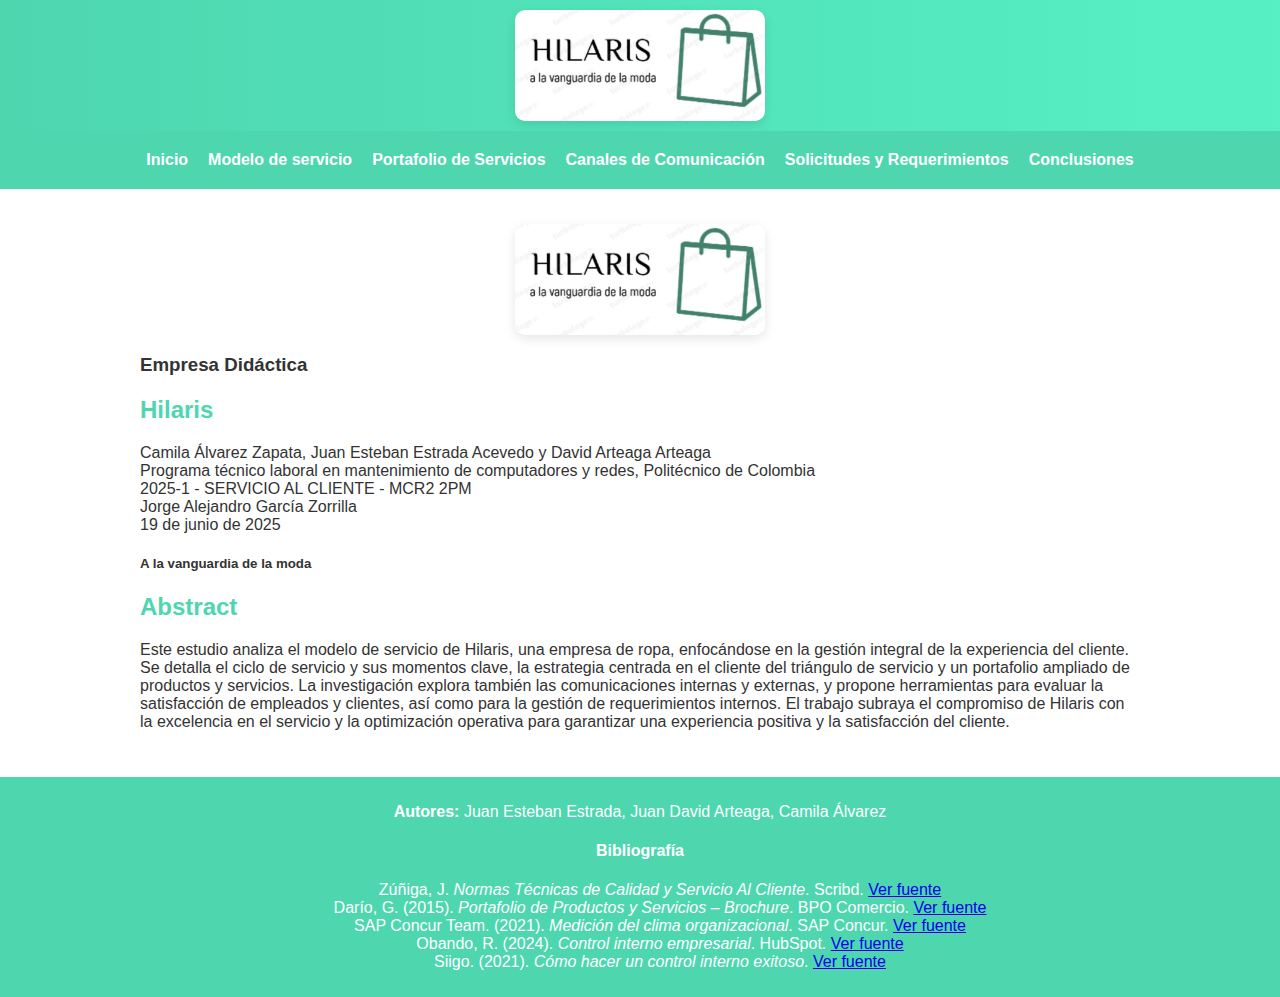
<file: index.html>
<!DOCTYPE html>
<html lang="es">
  <meta charset="UTF-8" />
  <title>Presentación Hilaris</title>
  <link rel="stylesheet" href="style.css" />
<body>

  <header>
    <img src="img/img01.jpg" alt="Ciclo de Servicio Hilaris" class="imagen-hilaris">
  </header>

  <nav>
    <a href="index.html">Inicio</a>
    <a href="servicio.html">Modelo de servicio</a>
    <a href="portafolio.html">Portafolio de Servicios</a>
    <a href="comunicacion.html">Canales de Comunicación</a>
    <a href="solicitudes.html">Solicitudes y Requerimientos</a>
    <a href="contacto.html">Conclusiones</a>
  </nav>

  <section>
    <img src="img/img01.jpg" alt="Hilaris" class="imagen-hilaris">

    <h3>Empresa Didáctica</h3>
    <h2>Hilaris</h2>

    <p>
      Camila Álvarez Zapata, Juan Esteban Estrada Acevedo y David Arteaga Arteaga<br>
      Programa técnico laboral en mantenimiento de computadores y redes, Politécnico de Colombia<br>
      2025-1 - SERVICIO AL CLIENTE - MCR2 2PM<br>
      Jorge Alejandro García Zorrilla<br>
      19 de junio de 2025
    </p>

    <h5>A la vanguardia de la moda</h5>

    <h2>Abstract</h2>
    <p>
      Este estudio analiza el modelo de servicio de Hilaris, una empresa de ropa, enfocándose en la gestión integral de la experiencia del cliente. 
      Se detalla el ciclo de servicio y sus momentos clave, la estrategia centrada en el cliente del triángulo de servicio y un portafolio ampliado 
      de productos y servicios. La investigación explora también las comunicaciones internas y externas, y propone herramientas para evaluar la 
      satisfacción de empleados y clientes, así como para la gestión de requerimientos internos. El trabajo subraya el compromiso de Hilaris con 
      la excelencia en el servicio y la optimización operativa para garantizar una experiencia positiva y la satisfacción del cliente.
    </p>
  </section>

  <footer>
    <p><strong>Autores:</strong> Juan Esteban Estrada, Juan David Arteaga, Camila Álvarez</p>

    <h4>Bibliografía</h4>
    <ul>
      Zúñiga, J. <em>Normas Técnicas de Calidad y Servicio Al Cliente</em>. Scribd.  
        <a href="https://es.scribd.com/document/477517307/NORMAS-TECNICAS-DE-CALIDAD-Y-SERVICIO-AL-CLIENTE" target="_blank">Ver fuente</a><br>
      Darío, G. (2015). <em>Portafolio de Productos y Servicios – Brochure</em>. BPO Comercio.
        <a href="https://bpocentrodecomercio.blogspot.com/2015/05/portafolio-de-productos-y-servicios.html" target="_blank">Ver fuente</a><br>
      SAP Concur Team. (2021). <em>Medición del clima organizacional</em>. SAP Concur.
        <a href="https://www.concur.com.mx/blog/article/medicion-de-clima-organizacional" target="_blank">Ver fuente</a><br>
      Obando, R. (2024). <em>Control interno empresarial</em>. HubSpot.
        <a href="https://blog.hubspot.es/marketing/control-interno" target="_blank">Ver fuente</a><br>
      Siigo. (2021). <em>Cómo hacer un control interno exitoso</em>.
        <a href="https://www.siigo.com/blog/control-interno-exitoso/" target="_blank">Ver fuente</a><br>
    </ul>
  </footer>

</body>
</html>
</file>
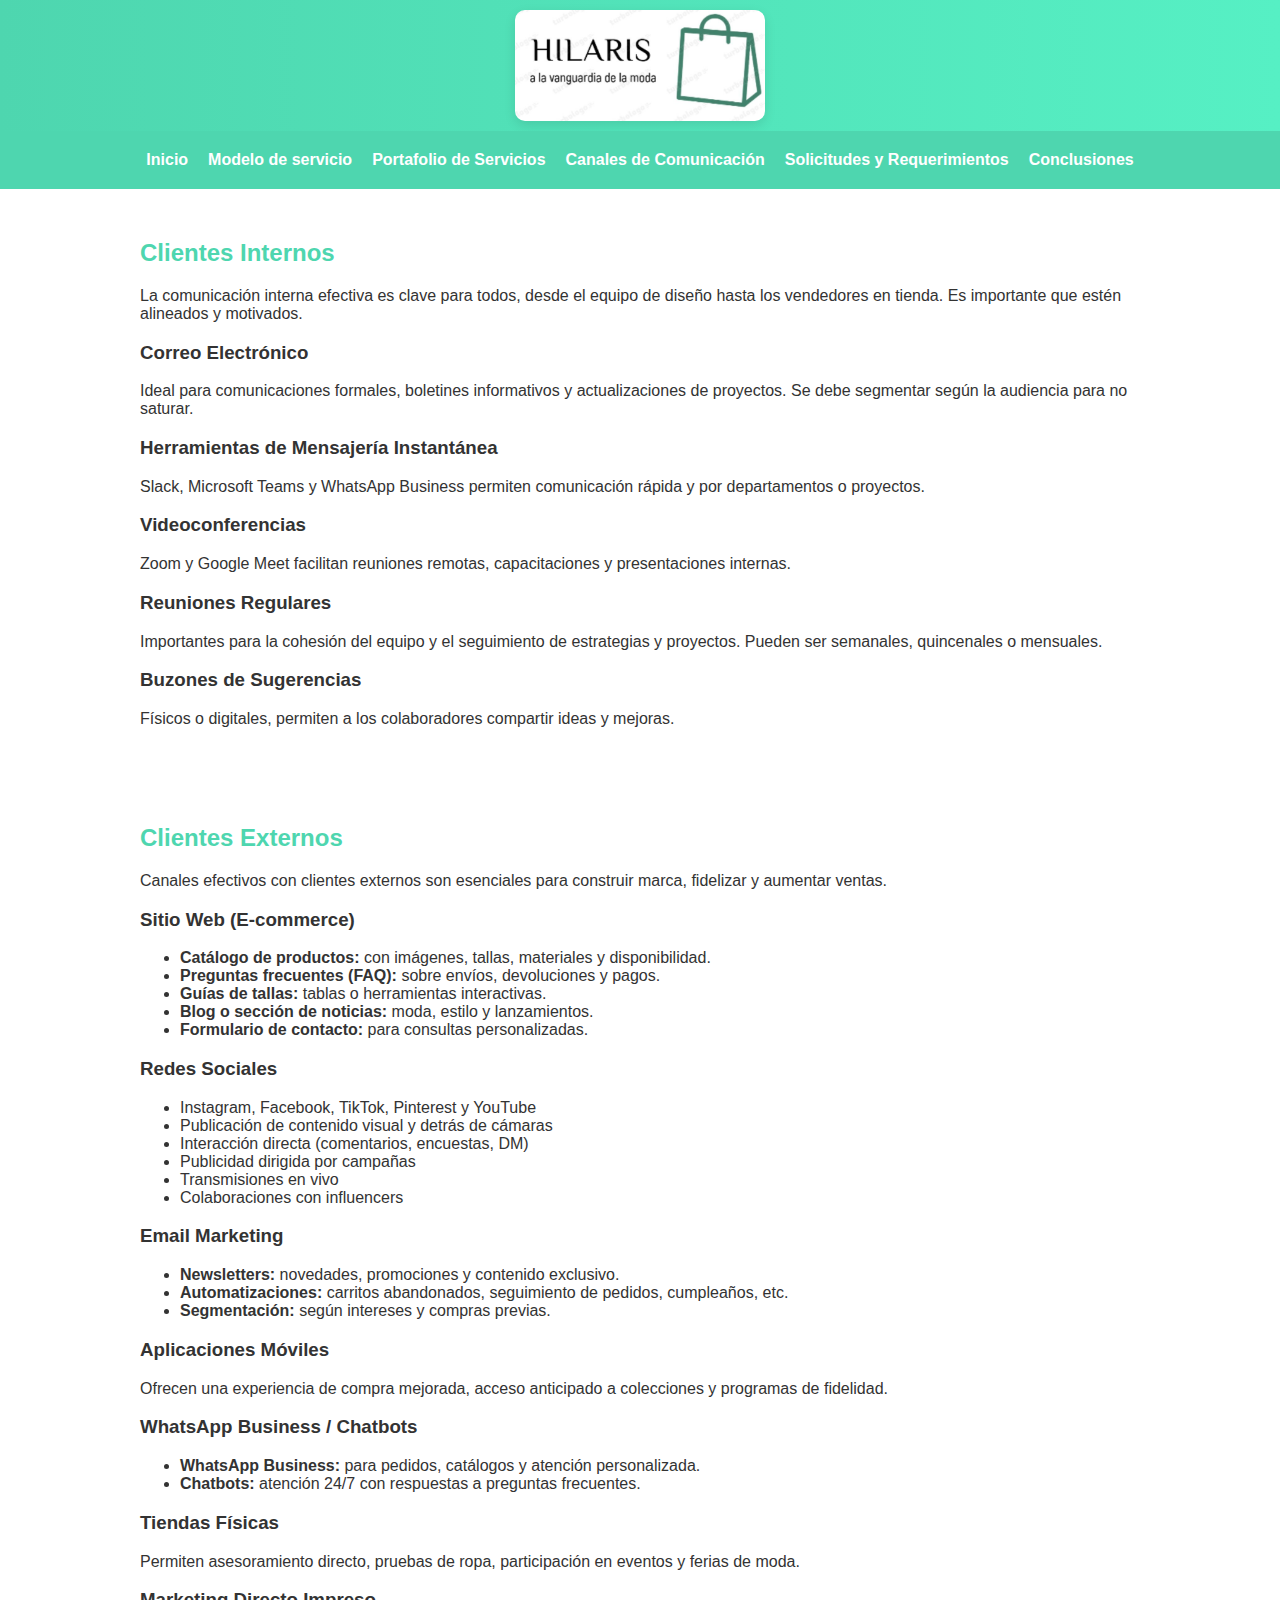
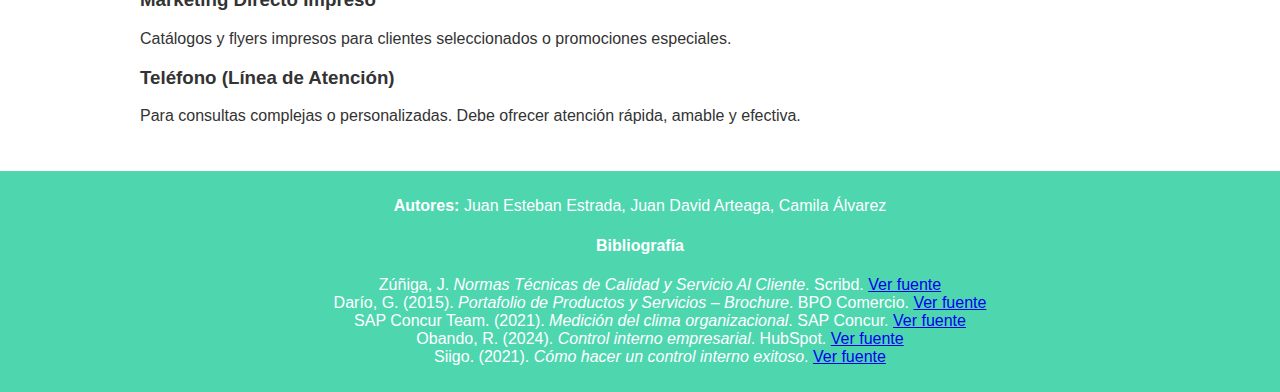
<file: comunicacion.html>
<!DOCTYPE html>
<html lang="es">
   <link rel="stylesheet" href="style.css" />
<body>
</head>
<body>
  <header>
  <img src="img/img01.jpg" alt="Ciclo de Servicio Hilaris" class="imagen-hilaris">
  </header>

  <nav>
    <a href="index.html">Inicio</a>
    <a href="servicio.html">Modelo de servicio</a>
    <a href="portafolio.html">Portafolio de Servicios</a>
    <a href="comunicacion.html">Canales de Comunicación</a>
    <a href="solicitudes.html">Solicitudes y Requerimientos</a>
    <a href="contacto.html">Conclusiones</a>
  </nav>
<section>
  <h2>Clientes Internos</h2>
  <p>La comunicación interna efectiva es clave para todos, desde el equipo de diseño hasta los vendedores en tienda. Es importante que estén alineados y motivados.</p>

  <h3>Correo Electrónico</h3>
  <p>Ideal para comunicaciones formales, boletines informativos y actualizaciones de proyectos. Se debe segmentar según la audiencia para no saturar.</p>

  <h3>Herramientas de Mensajería Instantánea</h3>
  <p>Slack, Microsoft Teams y WhatsApp Business permiten comunicación rápida y por departamentos o proyectos.</p>

  <h3>Videoconferencias</h3>
  <p>Zoom y Google Meet facilitan reuniones remotas, capacitaciones y presentaciones internas.</p>

  <h3>Reuniones Regulares</h3>
  <p>Importantes para la cohesión del equipo y el seguimiento de estrategias y proyectos. Pueden ser semanales, quincenales o mensuales.</p>

  <h3>Buzones de Sugerencias</h3>
  <p>Físicos o digitales, permiten a los colaboradores compartir ideas y mejoras.</p>
</section>

<section>
  <h2>Clientes Externos</h2>
  <p>Canales efectivos con clientes externos son esenciales para construir marca, fidelizar y aumentar ventas.</p>

  <h3>Sitio Web (E-commerce)</h3>
  <ul>
    <li><strong>Catálogo de productos:</strong> con imágenes, tallas, materiales y disponibilidad.</li>
    <li><strong>Preguntas frecuentes (FAQ):</strong> sobre envíos, devoluciones y pagos.</li>
    <li><strong>Guías de tallas:</strong> tablas o herramientas interactivas.</li>
    <li><strong>Blog o sección de noticias:</strong> moda, estilo y lanzamientos.</li>
    <li><strong>Formulario de contacto:</strong> para consultas personalizadas.</li>
  </ul>

  <h3>Redes Sociales</h3>
  <ul>
    <li>Instagram, Facebook, TikTok, Pinterest y YouTube</li>
    <li>Publicación de contenido visual y detrás de cámaras</li>
    <li>Interacción directa (comentarios, encuestas, DM)</li>
    <li>Publicidad dirigida por campañas</li>
    <li>Transmisiones en vivo</li>
    <li>Colaboraciones con influencers</li>
  </ul>

  <h3>Email Marketing</h3>
  <ul>
    <li><strong>Newsletters:</strong> novedades, promociones y contenido exclusivo.</li>
    <li><strong>Automatizaciones:</strong> carritos abandonados, seguimiento de pedidos, cumpleaños, etc.</li>
    <li><strong>Segmentación:</strong> según intereses y compras previas.</li>
  </ul>

  <h3>Aplicaciones Móviles</h3>
  <p>Ofrecen una experiencia de compra mejorada, acceso anticipado a colecciones y programas de fidelidad.</p>

  <h3>WhatsApp Business / Chatbots</h3>
  <ul>
    <li><strong>WhatsApp Business:</strong> para pedidos, catálogos y atención personalizada.</li>
    <li><strong>Chatbots:</strong> atención 24/7 con respuestas a preguntas frecuentes.</li>
  </ul>

  <h3>Tiendas Físicas</h3>
  <p>Permiten asesoramiento directo, pruebas de ropa, participación en eventos y ferias de moda.</p>

  <h3>Marketing Directo Impreso</h3>
  <p>Catálogos y flyers impresos para clientes seleccionados o promociones especiales.</p>

  <h3>Teléfono (Línea de Atención)</h3>
  <p>Para consultas complejas o personalizadas. Debe ofrecer atención rápida, amable y efectiva.</p>
</section>

  <footer>
    <p><strong>Autores:</strong> Juan Esteban Estrada, Juan David Arteaga, Camila Álvarez</p>

    <h4>Bibliografía</h4>
    <ul>
      Zúñiga, J. <em>Normas Técnicas de Calidad y Servicio Al Cliente</em>. Scribd.  
        <a href="https://es.scribd.com/document/477517307/NORMAS-TECNICAS-DE-CALIDAD-Y-SERVICIO-AL-CLIENTE" target="_blank">Ver fuente</a><br>
      Darío, G. (2015). <em>Portafolio de Productos y Servicios – Brochure</em>. BPO Comercio.
        <a href="https://bpocentrodecomercio.blogspot.com/2015/05/portafolio-de-productos-y-servicios.html" target="_blank">Ver fuente</a><br>
      SAP Concur Team. (2021). <em>Medición del clima organizacional</em>. SAP Concur.
        <a href="https://www.concur.com.mx/blog/article/medicion-de-clima-organizacional" target="_blank">Ver fuente</a><br>
      Obando, R. (2024). <em>Control interno empresarial</em>. HubSpot.
        <a href="https://blog.hubspot.es/marketing/control-interno" target="_blank">Ver fuente</a><br>
      Siigo. (2021). <em>Cómo hacer un control interno exitoso</em>.
        <a href="https://www.siigo.com/blog/control-interno-exitoso/" target="_blank">Ver fuente</a><br>
    </ul>
  </footer>

</body>
</html>
</file>
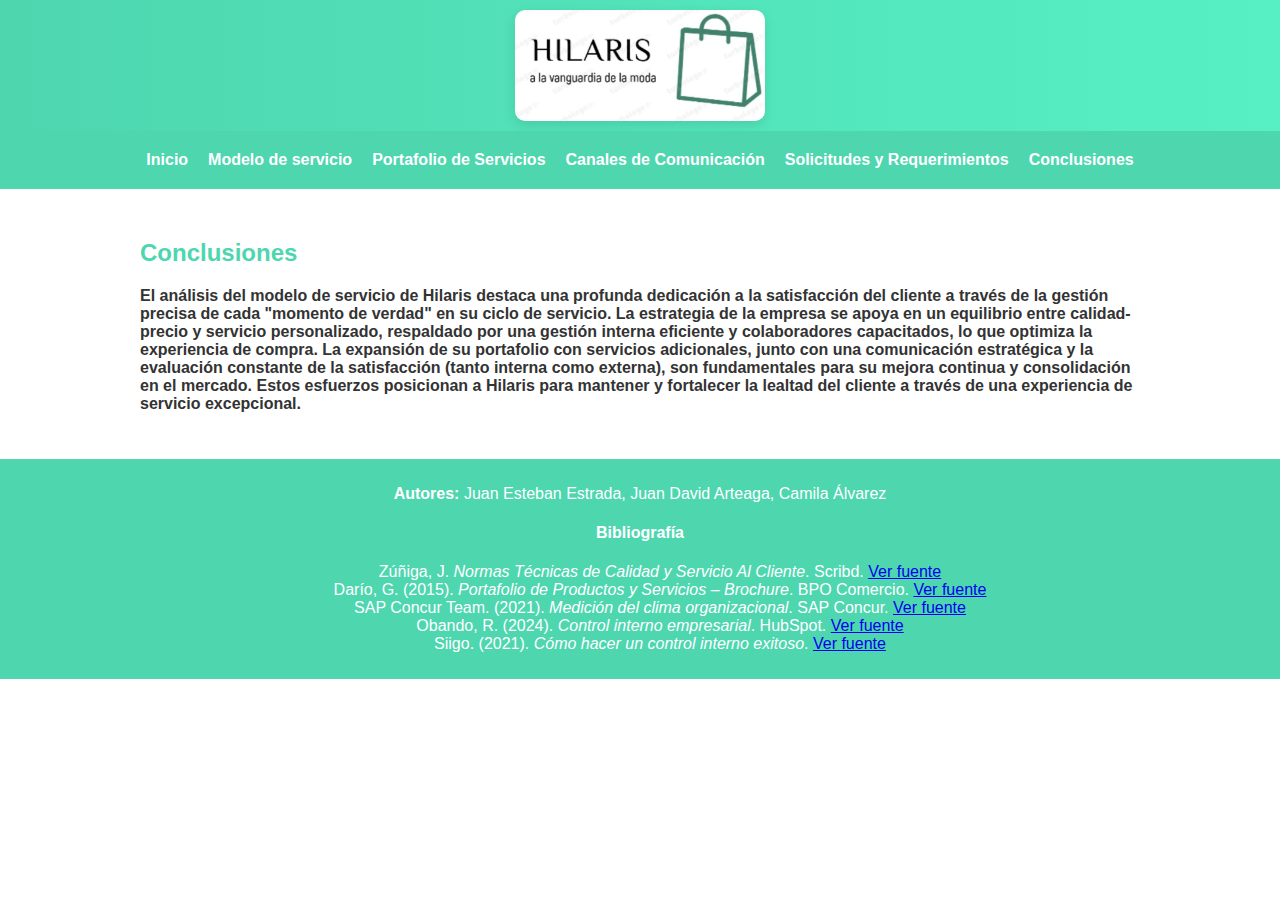
<file: contacto.html>
<!DOCTYPE html>
<html lang="es">
   <link rel="stylesheet" href="style.css" />
<body>
</head>
<body>
  <header>
  <img src="img/img01.jpg" alt="Ciclo de Servicio Hilaris" class="imagen-hilaris">
  </header>

 <nav>
    <a href="index.html">Inicio</a>
    <a href="servicio.html">Modelo de servicio</a>
    <a href="portafolio.html">Portafolio de Servicios</a>
    <a href="comunicacion.html">Canales de Comunicación</a>
    <a href="solicitudes.html">Solicitudes y Requerimientos</a>
    <a href="contacto.html">Conclusiones</a>
  </nav>
  <section>
    <p><strong><h2>Conclusiones</h2>
El análisis del modelo de servicio de Hilaris destaca una profunda dedicación a la satisfacción del cliente a través de la gestión precisa de cada "momento de verdad" en su ciclo de servicio. La estrategia de la empresa se apoya en un equilibrio entre calidad-precio y servicio personalizado, respaldado por una gestión interna eficiente y colaboradores capacitados, lo que optimiza la experiencia de compra. La expansión de su portafolio con servicios adicionales, junto con una comunicación estratégica y la evaluación constante de la satisfacción (tanto interna como externa), son fundamentales para su mejora continua y consolidación en el mercado. Estos esfuerzos posicionan a Hilaris para mantener y fortalecer la lealtad del cliente a través de una experiencia de servicio excepcional.
</strong>
     </p>
  </section>
  <footer>
    <p><strong>Autores:</strong> Juan Esteban Estrada, Juan David Arteaga, Camila Álvarez</p>

    <h4>Bibliografía</h4>
    <ul>
      Zúñiga, J. <em>Normas Técnicas de Calidad y Servicio Al Cliente</em>. Scribd.  
        <a href="https://es.scribd.com/document/477517307/NORMAS-TECNICAS-DE-CALIDAD-Y-SERVICIO-AL-CLIENTE" target="_blank">Ver fuente</a><br>
      Darío, G. (2015). <em>Portafolio de Productos y Servicios – Brochure</em>. BPO Comercio.
        <a href="https://bpocentrodecomercio.blogspot.com/2015/05/portafolio-de-productos-y-servicios.html" target="_blank">Ver fuente</a><br>
      SAP Concur Team. (2021). <em>Medición del clima organizacional</em>. SAP Concur.
        <a href="https://www.concur.com.mx/blog/article/medicion-de-clima-organizacional" target="_blank">Ver fuente</a><br>
      Obando, R. (2024). <em>Control interno empresarial</em>. HubSpot.
        <a href="https://blog.hubspot.es/marketing/control-interno" target="_blank">Ver fuente</a><br>
      Siigo. (2021). <em>Cómo hacer un control interno exitoso</em>.
        <a href="https://www.siigo.com/blog/control-interno-exitoso/" target="_blank">Ver fuente</a><br>
    </ul>
  </footer>
</body>
</html>
</file>
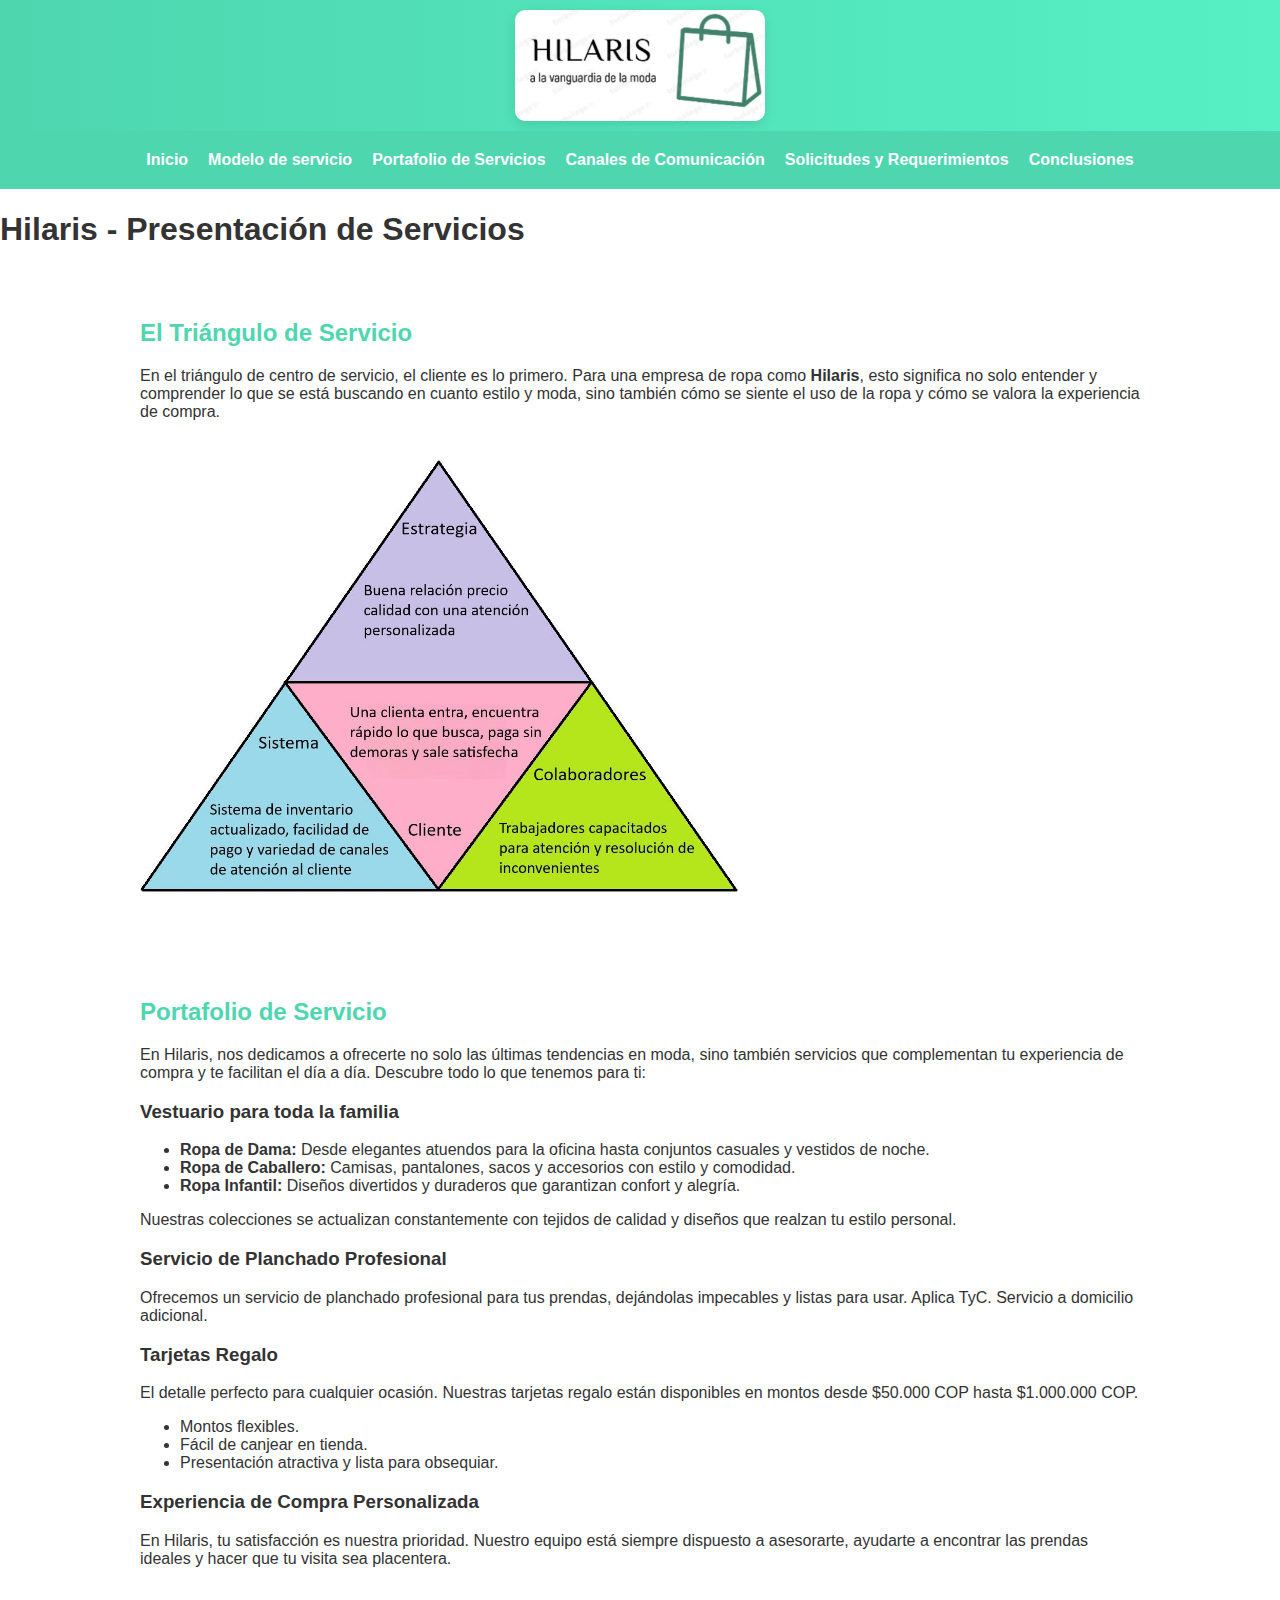
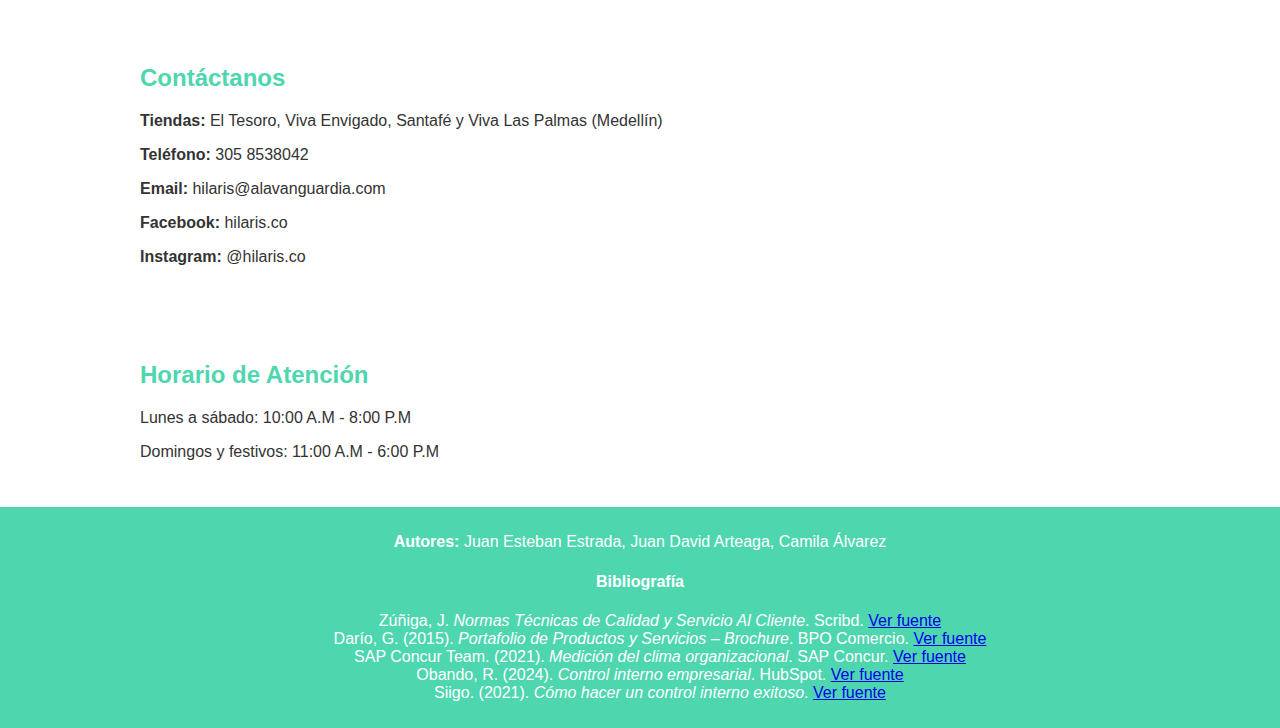
<file: portafolio.html>
<!DOCTYPE html>
<html lang="es">
   <link rel="stylesheet" href="style.css" />
<body>
</head>
<body>
  <header>
  <img src="img/img01.jpg" alt="Ciclo de Servicio Hilaris" class="imagen-hilaris">
  </header>

 <nav>
    <a href="index.html">Inicio</a>
    <a href="servicio.html">Modelo de servicio</a>
    <a href="portafolio.html">Portafolio de Servicios</a>
    <a href="comunicacion.html">Canales de Comunicación</a>
    <a href="solicitudes.html">Solicitudes y Requerimientos</a>
    <a href="contacto.html">Conclusiones</a>
  </nav>
<body>
  <h1>Hilaris - Presentación de Servicios</h1>

  <section>
    <h2>El Triángulo de Servicio</h2>
    <p>En el triángulo de centro de servicio, el cliente es lo primero. Para una empresa de ropa como <strong>Hilaris</strong>, esto significa no solo entender y comprender lo que se está buscando en cuanto estilo y moda, sino también cómo se siente el uso de la ropa y cómo se valora la experiencia de compra.</p>
    <img src="img/img02.jpg" width="1000" height="1000">
  </section>

  <section>
    <h2>Portafolio de Servicio</h2>
    <p>En Hilaris, nos dedicamos a ofrecerte no solo las últimas tendencias en moda, sino también servicios que complementan tu experiencia de compra y te facilitan el día a día. Descubre todo lo que tenemos para ti:</p>

    <h3>Vestuario para toda la familia</h3>
    <ul>
      <li><strong>Ropa de Dama:</strong> Desde elegantes atuendos para la oficina hasta conjuntos casuales y vestidos de noche.</li>
      <li><strong>Ropa de Caballero:</strong> Camisas, pantalones, sacos y accesorios con estilo y comodidad.</li>
      <li><strong>Ropa Infantil:</strong> Diseños divertidos y duraderos que garantizan confort y alegría.</li>
    </ul>
    <p>Nuestras colecciones se actualizan constantemente con tejidos de calidad y diseños que realzan tu estilo personal.</p>

    <h3>Servicio de Planchado Profesional</h3>
    <p>Ofrecemos un servicio de planchado profesional para tus prendas, dejándolas impecables y listas para usar. Aplica TyC. Servicio a domicilio adicional.</p>

    <h3>Tarjetas Regalo</h3>
    <p>El detalle perfecto para cualquier ocasión. Nuestras tarjetas regalo están disponibles en montos desde $50.000 COP hasta $1.000.000 COP.</p>
    <ul>
      <li>Montos flexibles.</li>
      <li>Fácil de canjear en tienda.</li>
      <li>Presentación atractiva y lista para obsequiar.</li>
    </ul>

    <h3>Experiencia de Compra Personalizada</h3>
    <p>En Hilaris, tu satisfacción es nuestra prioridad. Nuestro equipo está siempre dispuesto a asesorarte, ayudarte a encontrar las prendas ideales y hacer que tu visita sea placentera.</p>
  </section>

  <section class="contacto">
    <h2>Contáctanos</h2>
    <p><strong>Tiendas:</strong> El Tesoro, Viva Envigado, Santafé y Viva Las Palmas (Medellín)</p>
    <p><strong>Teléfono:</strong> 305 8538042</p>
    <p><strong>Email:</strong> hilaris@alavanguardia.com</p>
    <p><strong>Facebook:</strong> hilaris.co</p>
    <p><strong>Instagram:</strong> @hilaris.co</p>
  </section>

  <section>
    <h2>Horario de Atención</h2>
    <p>Lunes a sábado: 10:00 A.M - 8:00 P.M</p>
    <p>Domingos y festivos: 11:00 A.M - 6:00 P.M</p>
  </section>
  <footer>
    <p><strong>Autores:</strong> Juan Esteban Estrada, Juan David Arteaga, Camila Álvarez</p>

    <h4>Bibliografía</h4>
    <ul>
      Zúñiga, J. <em>Normas Técnicas de Calidad y Servicio Al Cliente</em>. Scribd.  
        <a href="https://es.scribd.com/document/477517307/NORMAS-TECNICAS-DE-CALIDAD-Y-SERVICIO-AL-CLIENTE" target="_blank">Ver fuente</a><br>
      Darío, G. (2015). <em>Portafolio de Productos y Servicios – Brochure</em>. BPO Comercio.
        <a href="https://bpocentrodecomercio.blogspot.com/2015/05/portafolio-de-productos-y-servicios.html" target="_blank">Ver fuente</a><br>
      SAP Concur Team. (2021). <em>Medición del clima organizacional</em>. SAP Concur.
        <a href="https://www.concur.com.mx/blog/article/medicion-de-clima-organizacional" target="_blank">Ver fuente</a><br>
      Obando, R. (2024). <em>Control interno empresarial</em>. HubSpot.
        <a href="https://blog.hubspot.es/marketing/control-interno" target="_blank">Ver fuente</a><br>
      Siigo. (2021). <em>Cómo hacer un control interno exitoso</em>.
        <a href="https://www.siigo.com/blog/control-interno-exitoso/" target="_blank">Ver fuente</a><br>
    </ul>
  </footer>
</body>
</html>
</file>
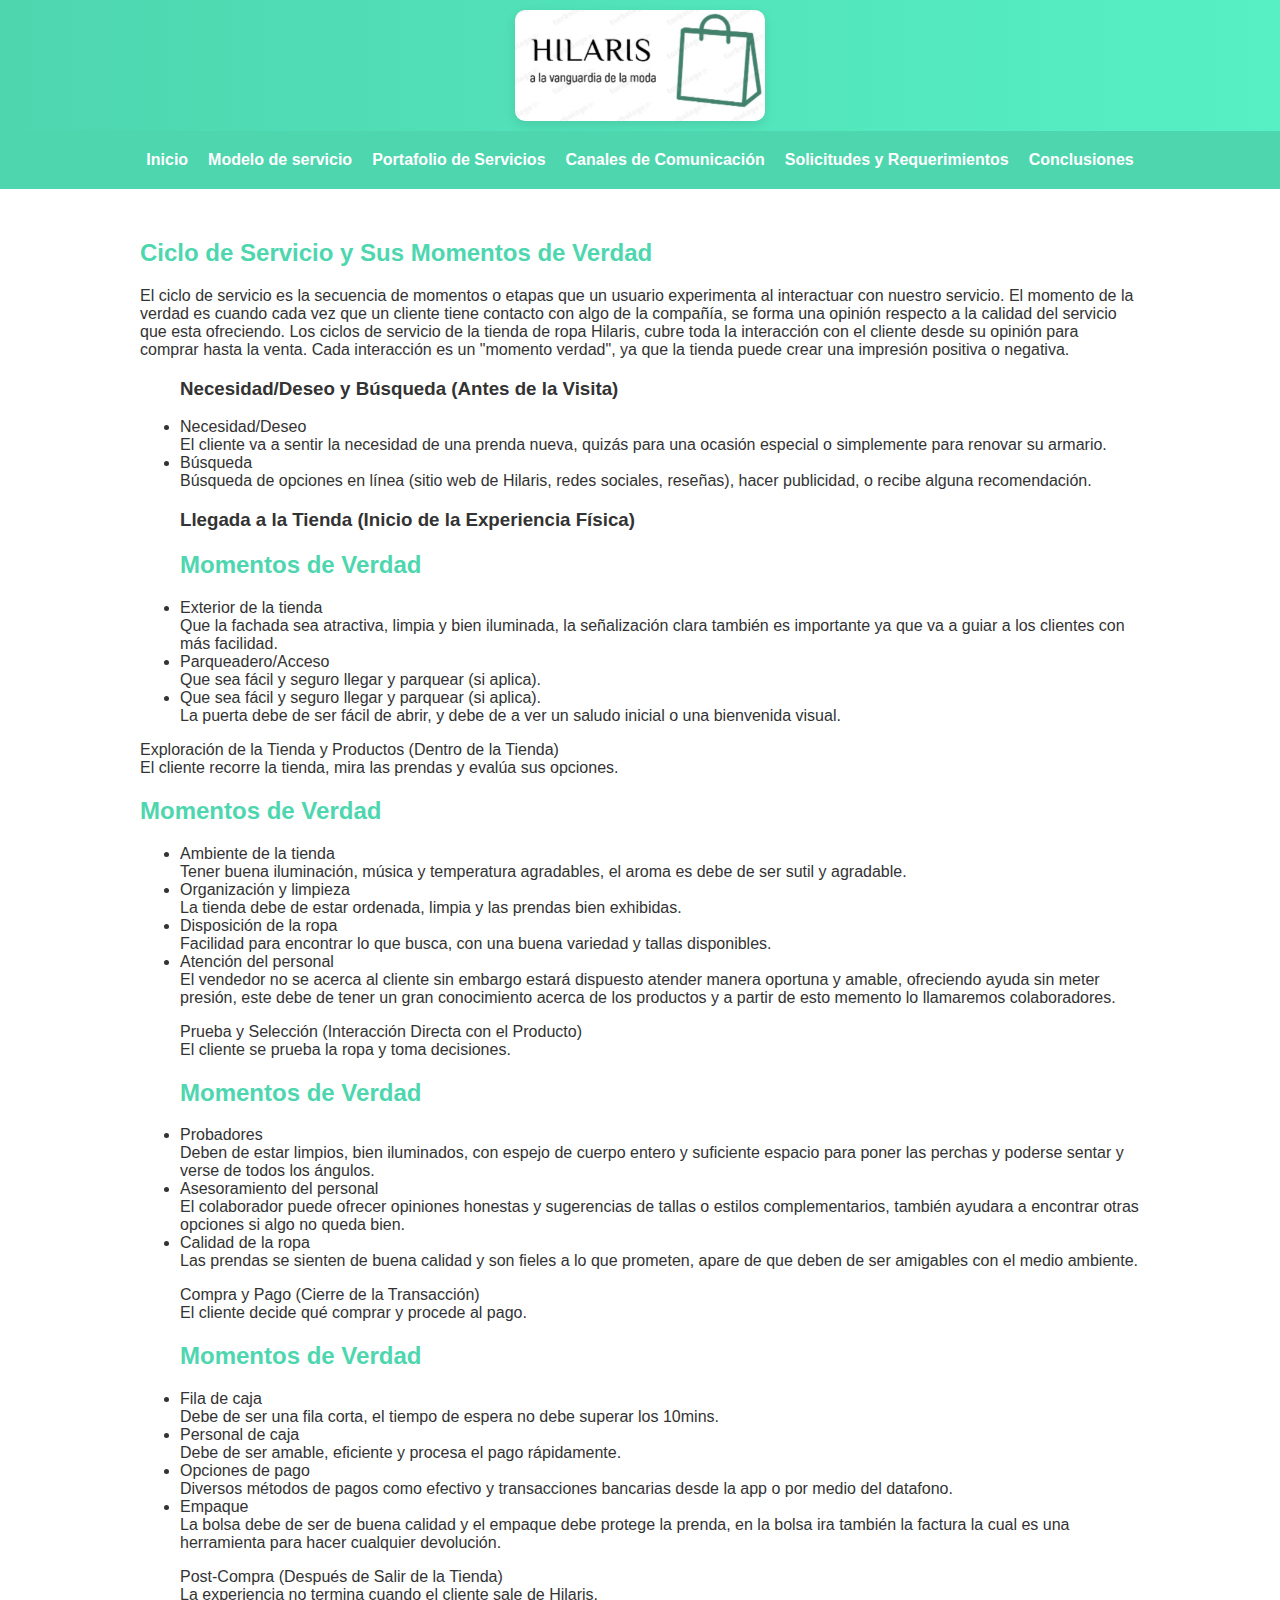
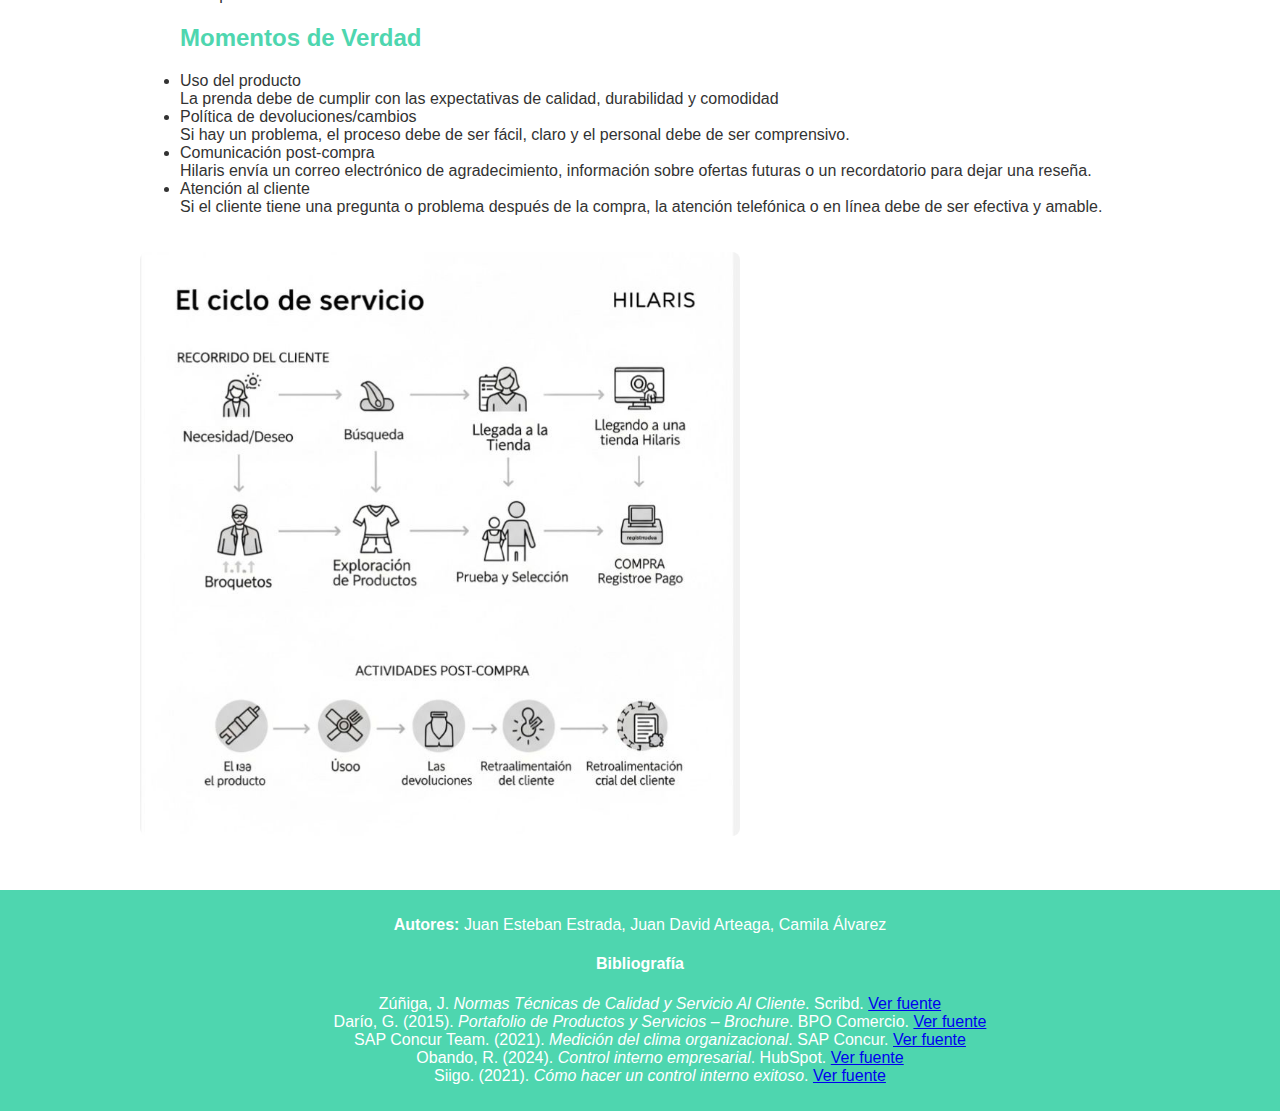
<file: servicio.html>
<!DOCTYPE html> <html lang="es"> <head> <meta charset="UTF-8" />

  <link rel="stylesheet" href="style.css" />
</head>
<body>
</head>
<body>
  <header>
  <img src="img/img01.jpg" alt="Ciclo de Servicio Hilaris" class="imagen-hilaris">
  </header>

<nav>
    <a href="index.html">Inicio</a>
    <a href="servicio.html">Modelo de servicio</a>
    <a href="portafolio.html">Portafolio de Servicios</a>
    <a href="comunicacion.html">Canales de Comunicación</a>
    <a href="solicitudes.html">Solicitudes y Requerimientos</a>
    <a href="contacto.html">Conclusiones</a>
  </nav>
  <section><h2>Ciclo de Servicio y Sus Momentos de Verdad</h2>
    El ciclo de servicio es la secuencia de momentos o etapas que un usuario experimenta al interactuar con nuestro servicio. El momento de la verdad es cuando cada vez que un cliente tiene contacto con algo de la compañía, se forma una opinión respecto a la calidad del servicio que esta ofreciendo.
Los ciclos de servicio de la tienda de ropa Hilaris, cubre toda la interacción con el cliente desde su opinión para comprar hasta la venta. Cada interacción es un "momento verdad", ya que la tienda puede crear una impresión positiva o negativa.


<ul><h3>Necesidad/Deseo y Búsqueda (Antes de la Visita)</h3>
  <li>Necesidad/Deseo <br>
    El cliente va a sentir la necesidad de una prenda nueva, quizás para una ocasión especial o simplemente para renovar su armario.
</li>
<li>Búsqueda<br>
Búsqueda de opciones en línea (sitio web de Hilaris, redes sociales, reseñas), hacer publicidad, o recibe alguna recomendación.
</li>
</ul>
<ul><h3>Llegada a la Tienda (Inicio de la Experiencia Física)</h3><h2>Momentos de Verdad</h2>

  <li>Exterior de la tienda <br>
   Que la fachada sea atractiva, limpia y bien iluminada, la señalización clara también es importante ya que va a guiar a los clientes con más facilidad.
</li>
<li>Parqueadero/Acceso<br>
Que sea fácil y seguro llegar y parquear (si aplica).
</li>
<li>Que sea fácil y seguro llegar y parquear (si aplica).<br>
  La puerta debe de ser fácil de abrir, y debe de a ver un saludo inicial o una bienvenida visual.
</li>
</ul>Exploración de la Tienda y Productos (Dentro de la Tienda)<br>El cliente recorre la tienda, mira las prendas y evalúa sus opciones.
<h2>Momentos de Verdad</h2>
<ul> 
<li>Ambiente de la tienda 
<br>Tener buena iluminación, música y temperatura agradables, el aroma es debe de ser sutil y agradable.
</li>
<li>Organización y limpieza<br>La tienda debe de estar ordenada, limpia y las prendas bien exhibidas.</li>
<li>Disposición de la ropa<br>
Facilidad para encontrar lo que busca, con una buena variedad y tallas disponibles.</li>
<li>Atención del personal<br>El vendedor no se acerca al cliente sin embargo estará dispuesto atender manera oportuna y amable, ofreciendo ayuda sin meter presión, este debe de tener un gran conocimiento acerca de los productos y a partir de esto memento lo llamaremos colaboradores.</li>
</ul>
<ul>Prueba y Selección (Interacción Directa con el Producto)<br>El cliente se prueba la ropa y toma decisiones.<h2>Momentos de Verdad</h2><li>Probadores<br>Deben de estar limpios, bien iluminados, con espejo de cuerpo entero y suficiente espacio para poner las perchas y poderse sentar y verse de todos los ángulos.</li>
<li>Asesoramiento del personal<br>El colaborador puede ofrecer opiniones honestas y sugerencias de tallas o estilos complementarios, también ayudara a encontrar otras opciones si algo no queda bien.</li>
<li>Calidad de la ropa<br>Las prendas se sienten de buena calidad y son fieles a lo que prometen, apare de que deben de ser amigables con el medio ambiente.</li></ul>
<ul>Compra y Pago (Cierre de la Transacción)<br>El cliente decide qué comprar y procede al pago.<h2>Momentos de Verdad</h2><li>Fila de caja <br>Debe de ser una fila corta, el tiempo de espera no debe superar los 10mins.</li><li>Personal de caja <br>Debe de ser amable, eficiente y procesa el pago rápidamente.</li><li>Opciones de pago <br>Diversos métodos de pagos como efectivo y transacciones bancarias desde la app o por medio del datafono.</li><li>Empaque <br>La bolsa debe de ser de buena calidad y el empaque debe protege la prenda, en la bolsa ira también la factura la cual es una herramienta para hacer cualquier devolución.</li></ul>

<ul>Post-Compra (Después de Salir de la Tienda)<br>La experiencia no termina cuando el cliente sale de Hilaris.<h2>Momentos de Verdad</h2>
<li>Uso del producto<br>La prenda debe de cumplir con las expectativas de calidad, durabilidad y comodidad </li><li>Política de devoluciones/cambios<br>Si hay un problema, el proceso debe de ser fácil, claro y el personal debe de ser comprensivo.</li> <li>Comunicación post-compra <br>Hilaris envía un correo electrónico de agradecimiento, información sobre ofertas futuras o un recordatorio para dejar una reseña.</li>
<li>Atención al cliente<br>Si el cliente tiene una pregunta o problema después de la compra, la atención telefónica o en línea debe de ser efectiva y amable.</li></ul>
<img src="img/img03.jpg" width="1000" height="1000">


  </section>
  
  <footer>
    <p><strong>Autores:</strong> Juan Esteban Estrada, Juan David Arteaga, Camila Álvarez</p>

    <h4>Bibliografía</h4>
    <ul>
      Zúñiga, J. <em>Normas Técnicas de Calidad y Servicio Al Cliente</em>. Scribd.  
        <a href="https://es.scribd.com/document/477517307/NORMAS-TECNICAS-DE-CALIDAD-Y-SERVICIO-AL-CLIENTE" target="_blank">Ver fuente</a><br>
      Darío, G. (2015). <em>Portafolio de Productos y Servicios – Brochure</em>. BPO Comercio.
        <a href="https://bpocentrodecomercio.blogspot.com/2015/05/portafolio-de-productos-y-servicios.html" target="_blank">Ver fuente</a><br>
      SAP Concur Team. (2021). <em>Medición del clima organizacional</em>. SAP Concur.
        <a href="https://www.concur.com.mx/blog/article/medicion-de-clima-organizacional" target="_blank">Ver fuente</a><br>
      Obando, R. (2024). <em>Control interno empresarial</em>. HubSpot.
        <a href="https://blog.hubspot.es/marketing/control-interno" target="_blank">Ver fuente</a><br>
      Siigo. (2021). <em>Cómo hacer un control interno exitoso</em>.
        <a href="https://www.siigo.com/blog/control-interno-exitoso/" target="_blank">Ver fuente</a><br>
    </ul>
  </footer>

</body>
</html>
</file>
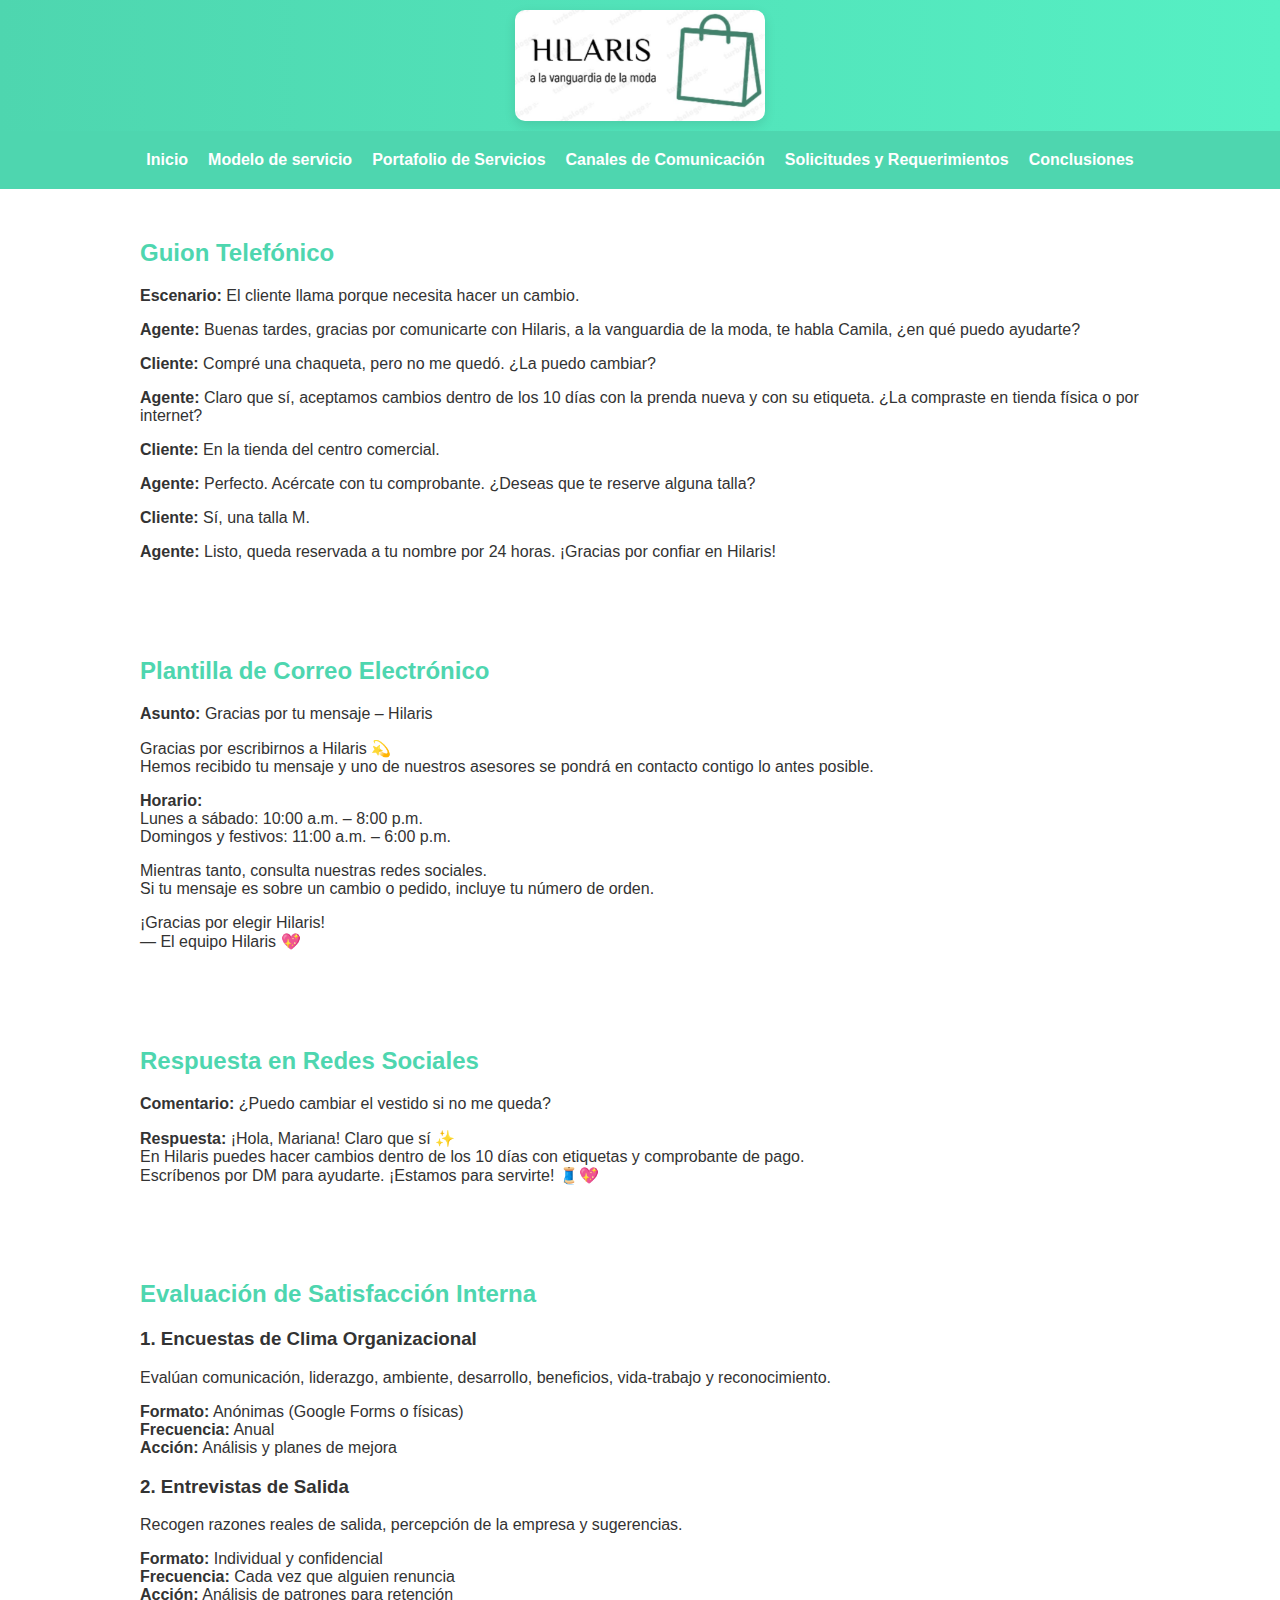
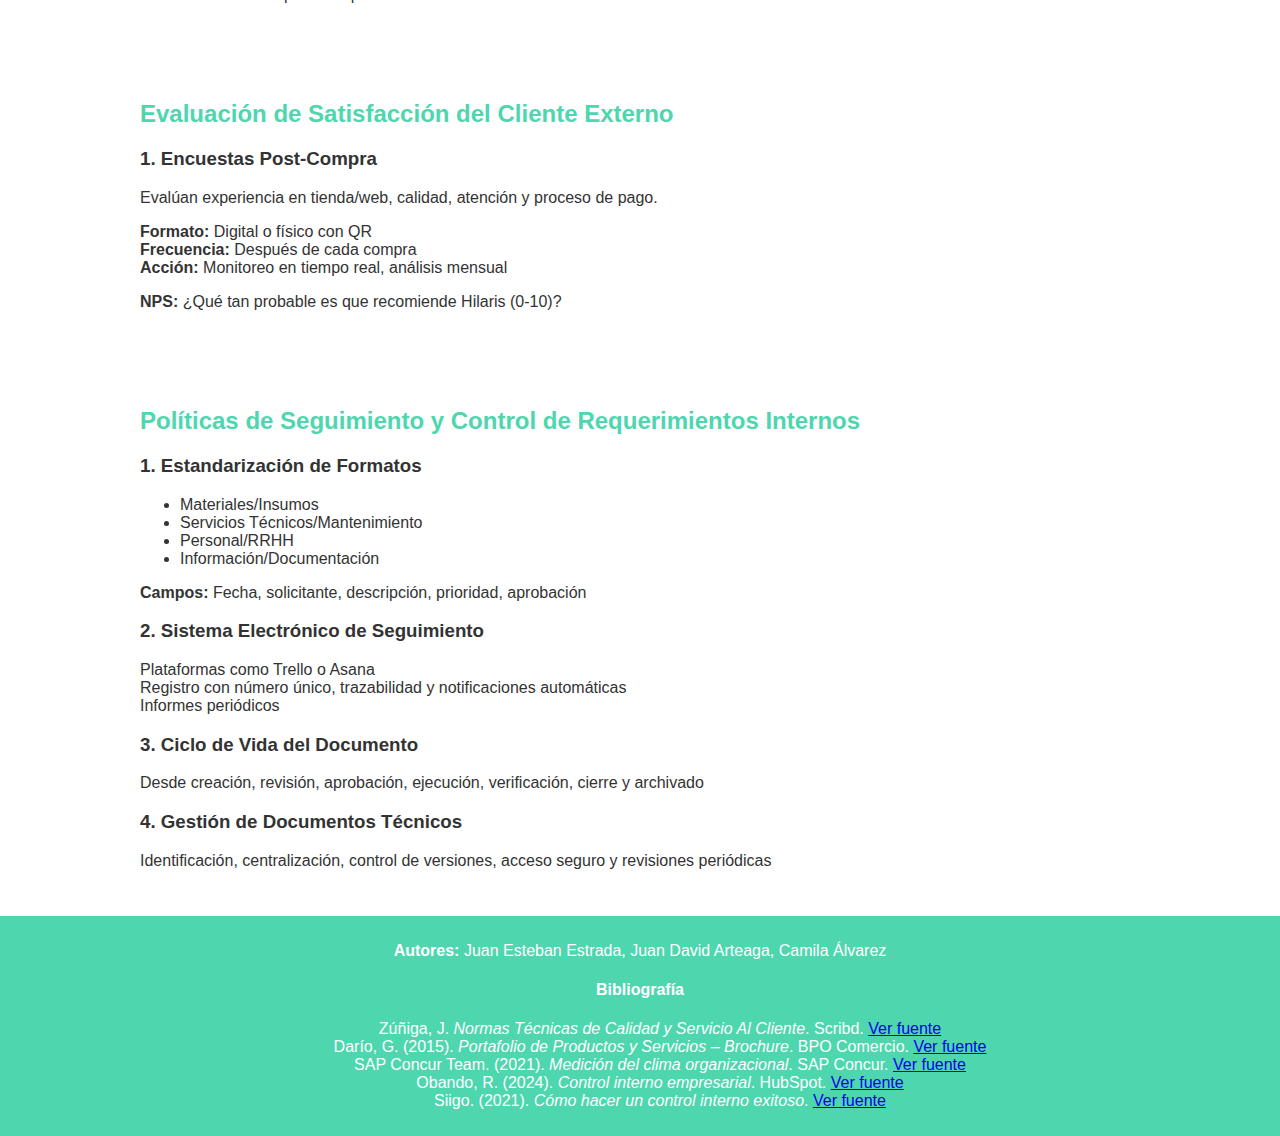
<file: solicitudes.html>
<!DOCTYPE html>
<html lang="es">
   <link rel="stylesheet" href="style.css" />
<body>
</head>
<body>
  <header>
  <img src="img/img01.jpg" alt="Ciclo de Servicio Hilaris" class="imagen-hilaris">
  </header>

 <nav>
    <a href="index.html">Inicio</a>
    <a href="servicio.html">Modelo de servicio</a>
    <a href="portafolio.html">Portafolio de Servicios</a>
    <a href="comunicacion.html">Canales de Comunicación</a>
    <a href="solicitudes.html">Solicitudes y Requerimientos</a>
    <a href="contacto.html">Conclusiones</a>
  </nav>
  <section>
    <h2>Guion Telefónico</h2>
    <p><strong>Escenario:</strong> El cliente llama porque necesita hacer un cambio.</p>
    <p><strong>Agente:</strong> Buenas tardes, gracias por comunicarte con Hilaris, a la vanguardia de la moda, te habla Camila, ¿en qué puedo ayudarte?</p>
    <p><strong>Cliente:</strong> Compré una chaqueta, pero no me quedó. ¿La puedo cambiar?</p>
    <p><strong>Agente:</strong> Claro que sí, aceptamos cambios dentro de los 10 días con la prenda nueva y con su etiqueta. ¿La compraste en tienda física o por internet?</p>
    <p><strong>Cliente:</strong> En la tienda del centro comercial.</p>
    <p><strong>Agente:</strong> Perfecto. Acércate con tu comprobante. ¿Deseas que te reserve alguna talla?</p>
    <p><strong>Cliente:</strong> Sí, una talla M.</p>
    <p><strong>Agente:</strong> Listo, queda reservada a tu nombre por 24 horas. ¡Gracias por confiar en Hilaris!</p>
  </section>

  <section>
    <h2>Plantilla de Correo Electrónico</h2>
    <p><strong>Asunto:</strong> Gracias por tu mensaje – Hilaris</p>
    <p>Gracias por escribirnos a Hilaris 💫<br>
    Hemos recibido tu mensaje y uno de nuestros asesores se pondrá en contacto contigo lo antes posible.</p>
    <p><strong>Horario:</strong><br>
    Lunes a sábado: 10:00 a.m. – 8:00 p.m.<br>
    Domingos y festivos: 11:00 a.m. – 6:00 p.m.</p>
    <p>Mientras tanto, consulta nuestras redes sociales.<br>
    Si tu mensaje es sobre un cambio o pedido, incluye tu número de orden.</p>
    <p>¡Gracias por elegir Hilaris!<br>— El equipo Hilaris 💖</p>
  </section>

  <section>
    <h2>Respuesta en Redes Sociales</h2>
    <p><strong>Comentario:</strong> ¿Puedo cambiar el vestido si no me queda?</p>
    <p><strong>Respuesta:</strong> ¡Hola, Mariana! Claro que sí ✨<br>
    En Hilaris puedes hacer cambios dentro de los 10 días con etiquetas y comprobante de pago.<br>
    Escríbenos por DM para ayudarte. ¡Estamos para servirte! 🧵💖</p>
  </section>

  <section>
    <h2>Evaluación de Satisfacción Interna</h2>
    <h3>1. Encuestas de Clima Organizacional</h3>
    <p>Evalúan comunicación, liderazgo, ambiente, desarrollo, beneficios, vida-trabajo y reconocimiento.</p>
    <p><strong>Formato:</strong> Anónimas (Google Forms o físicas)<br>
    <strong>Frecuencia:</strong> Anual<br>
    <strong>Acción:</strong> Análisis y planes de mejora</p>

    <h3>2. Entrevistas de Salida</h3>
    <p>Recogen razones reales de salida, percepción de la empresa y sugerencias.</p>
    <p><strong>Formato:</strong> Individual y confidencial<br>
    <strong>Frecuencia:</strong> Cada vez que alguien renuncia<br>
    <strong>Acción:</strong> Análisis de patrones para retención</p>
  </section>

  <section>
    <h2>Evaluación de Satisfacción del Cliente Externo</h2>
    <h3>1. Encuestas Post-Compra</h3>
    <p>Evalúan experiencia en tienda/web, calidad, atención y proceso de pago.</p>
    <p><strong>Formato:</strong> Digital o físico con QR<br>
    <strong>Frecuencia:</strong> Después de cada compra<br>
    <strong>Acción:</strong> Monitoreo en tiempo real, análisis mensual</p>
    <p><strong>NPS:</strong> ¿Qué tan probable es que recomiende Hilaris (0-10)?</p>
  </section>

  <section>
    <h2>Políticas de Seguimiento y Control de Requerimientos Internos</h2>
    <h3>1. Estandarización de Formatos</h3>
    <ul>
      <li>Materiales/Insumos</li>
      <li>Servicios Técnicos/Mantenimiento</li>
      <li>Personal/RRHH</li>
      <li>Información/Documentación</li>
    </ul>
    <p><strong>Campos:</strong> Fecha, solicitante, descripción, prioridad, aprobación</p>

    <h3>2. Sistema Electrónico de Seguimiento</h3>
    <p>Plataformas como Trello o Asana<br>
    Registro con número único, trazabilidad y notificaciones automáticas<br>
    Informes periódicos</p>

    <h3>3. Ciclo de Vida del Documento</h3>
    <p>Desde creación, revisión, aprobación, ejecución, verificación, cierre y archivado</p>

    <h3>4. Gestión de Documentos Técnicos</h3>
    <p>Identificación, centralización, control de versiones, acceso seguro y revisiones periódicas</p>
  </section>

  <footer>
    <p><strong>Autores:</strong> Juan Esteban Estrada, Juan David Arteaga, Camila Álvarez</p>

    <h4>Bibliografía</h4>
    <ul>
      Zúñiga, J. <em>Normas Técnicas de Calidad y Servicio Al Cliente</em>. Scribd.  
        <a href="https://es.scribd.com/document/477517307/NORMAS-TECNICAS-DE-CALIDAD-Y-SERVICIO-AL-CLIENTE" target="_blank">Ver fuente</a><br>
      Darío, G. (2015). <em>Portafolio de Productos y Servicios – Brochure</em>. BPO Comercio.
        <a href="https://bpocentrodecomercio.blogspot.com/2015/05/portafolio-de-productos-y-servicios.html" target="_blank">Ver fuente</a><br>
      SAP Concur Team. (2021). <em>Medición del clima organizacional</em>. SAP Concur.
        <a href="https://www.concur.com.mx/blog/article/medicion-de-clima-organizacional" target="_blank">Ver fuente</a><br>
      Obando, R. (2024). <em>Control interno empresarial</em>. HubSpot.
        <a href="https://blog.hubspot.es/marketing/control-interno" target="_blank">Ver fuente</a><br>
      Siigo. (2021). <em>Cómo hacer un control interno exitoso</em>.
        <a href="https://www.siigo.com/blog/control-interno-exitoso/" target="_blank">Ver fuente</a><br>
    </ul>
  </footer>
</body>
</html>
</file>
<file: style.css>
/* style.css */
:root {
  --verde: #4ed6af;
  --verde-claro: #56f0c4;
  --gris-claro: #f7f7f7;
  --negro: #333;
}


body {
  font-family: 'Segoe UI', sans-serif;
  margin: 0;
  padding: 0;
  background-color: white;
  color: var(--negro);
}

header {
  background: linear-gradient(to right, var(--verde), var(--verde-claro));
  padding: 5px 20px;
  text-align: center;
  color: white;
}

header img {
  max-width: 50px;
  margin-bottom: 10px;
}

.imagen-hilaris {
  display: block;       
  margin: 5px auto;     
  width: 50%;            
  max-width: 250px;      
  border-radius: 10px;   
  box-shadow: 0 4px 12px rgba(0, 0, 0, 0.1);

}
nav {
  background-color: var(--verde);
  display: flex;
  justify-content: center;
  flex-wrap: wrap;
  padding: 10px;

}

nav a {
  color: white;
  text-decoration: none;
  margin: 10px 10px;
  font-weight: bold;
}

nav a:hover {
  text-decoration: underline;
}

section {
  padding: 30px 20px;
  max-width: 1000px;
  margin: auto;
}

h2 {
  color: var(--verde);
}

img {
  max-width: 600px;
  height: auto;
  border-radius: 8px;
  margin: 20px 0;
}

footer {
  background-color: var(--verde);
  color: white;
  text-align: center;
  padding: 10px 20px;
  margin-top: 0px;



}
</file>
